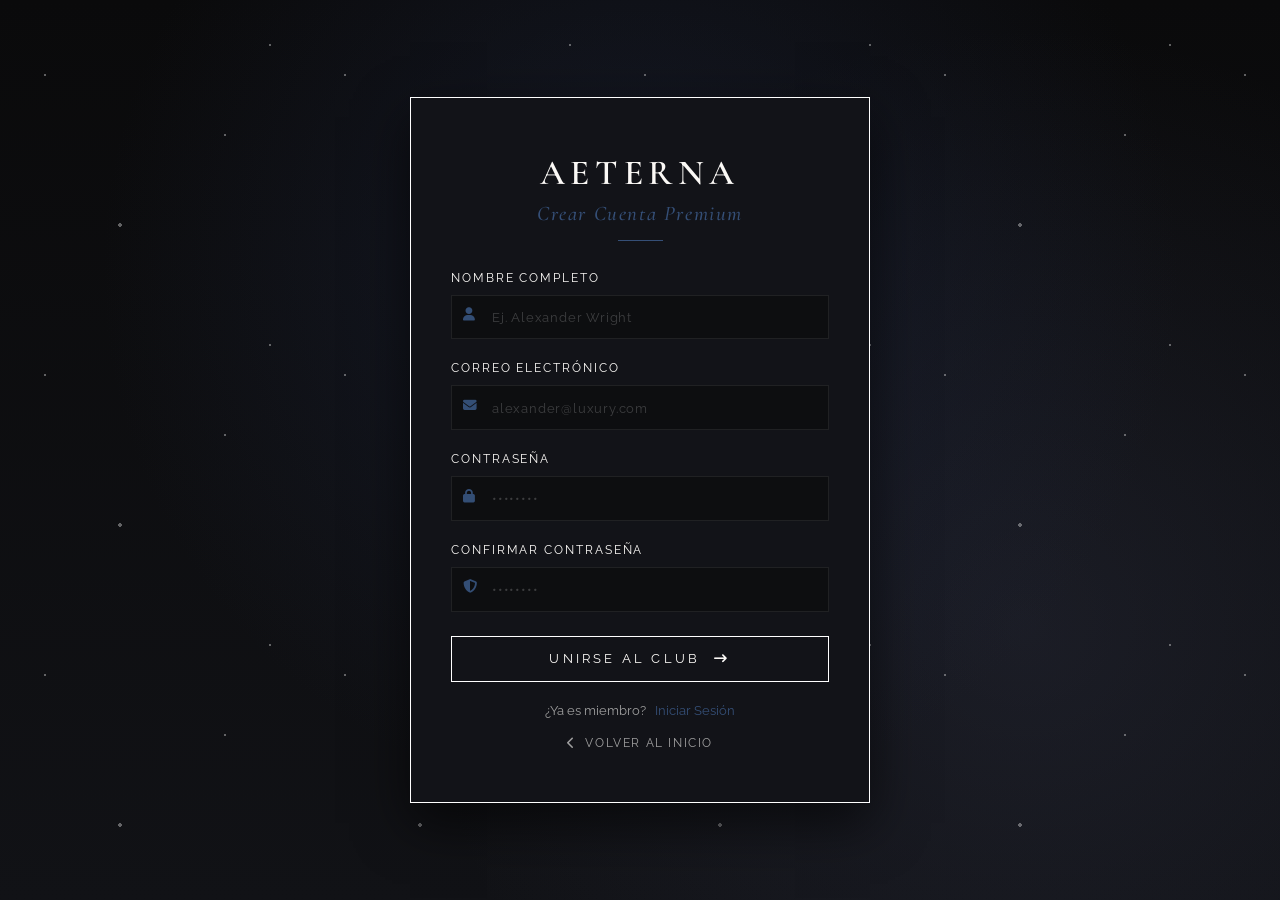
<file: registro.html>
<!DOCTYPE html>
<html lang="es">
<head>
    <meta charset="UTF-8">
    <meta name="viewport" content="width=device-width, initial-scale=1.0">
    <title>Aeterna - Registrarse</title>
    <link href="https://cdn.jsdelivr.net/npm/bootstrap@5.3.0/dist/css/bootstrap.min.css" rel="stylesheet">
    <link rel="stylesheet" href="https://cdnjs.cloudflare.com/ajax/libs/font-awesome/6.4.0/css/all.min.css">
    <link href="https://fonts.googleapis.com/css2?family=Cormorant+Garamond:ital,wght@0,400;0,600;1,400&family=Raleway:wght@300;400;500&display=swap" rel="stylesheet">
    <link rel="stylesheet" href="registro-estilos.css">
</head>
<body>

    <div class="main-registro-container d-flex align-items-center justify-content-center min-vh-100">
        <div class="card-registro animated-fade">
            
            <div class="text-center mb-4">
                <h1 class="logo-registro"><a href="index.html">AETERNA</a></h1>
                <h2 class="titulo-registro">Crear Cuenta Premium</h2>
                <div class="title-divider"></div>
            </div>

            <form id="formRegistro" novalidate>
                
                <div class="mb-3">
                    <label for="nombre" class="form-label-luxury">Nombre Completo</label>
                    <div class="input-wrapper">
                        <i class="fa-solid fa-user icon-input"></i>
                        <input type="text" class="form-control-luxury" id="nombre" placeholder="Ej. Alexander Wright">
                    </div>
                    <div class="error-feedback" id="error-nombre">Mínimo 4 letras (Mayúscula inicial, sin caracteres especiales).</div>
                </div>

                <div class="mb-3">
                    <label for="email" class="form-label-luxury">Correo Electrónico</label>
                    <div class="input-wrapper">
                        <i class="fa-solid fa-envelope icon-input"></i>
                        <input type="email" class="form-control-luxury" id="email" placeholder="alexander@luxury.com">
                    </div>
                    <div class="error-feedback" id="error-email">Por favor, introduce un correo electrónico válido.</div>
                </div>

                <div class="mb-3">
                    <label for="password" class="form-label-luxury">Contraseña</label>
                    <div class="input-wrapper">
                        <i class="fa-solid fa-lock icon-input"></i>
                        <input type="password" class="form-control-luxury" id="password" placeholder="••••••••">
                    </div>
                    <div class="error-feedback" id="error-password">Debe contener mínimo 8 caracteres, una mayúscula y un número.</div>
                </div>

                <div class="mb-4">
                    <label for="confirmPassword" class="form-label-luxury">Confirmar Contraseña</label>
                    <div class="input-wrapper">
                        <i class="fa-solid fa-shield-halved icon-input"></i>
                        <input type="password" class="form-control-luxury" id="confirmPassword" placeholder="••••••••">
                    </div>
                    <div class="error-feedback" id="error-confirmPassword">Las contraseñas no coinciden.</div>
                </div>

                <button type="submit" class="btn-registro-submit w-100 mb-3">
                    Unirse al Club <i class="fa-solid fa-arrow-right-long ms-2"></i>
                </button>

                <div class="text-center footer-link-registro">
                    <span>¿Ya es miembro?</span> 
                    <a href="#" class="link-gold">Iniciar Sesión</a>
                    <div class="mt-2">
                        <a href="index.html" class="back-home"><i class="fa-solid fa-chevron-left me-1"></i> Volver al Inicio</a>
                    </div>
                </div>

            </form>
        </div>
    </div>

    <script src="registro-validacion.js"></script>
</body>
</html>
</file>
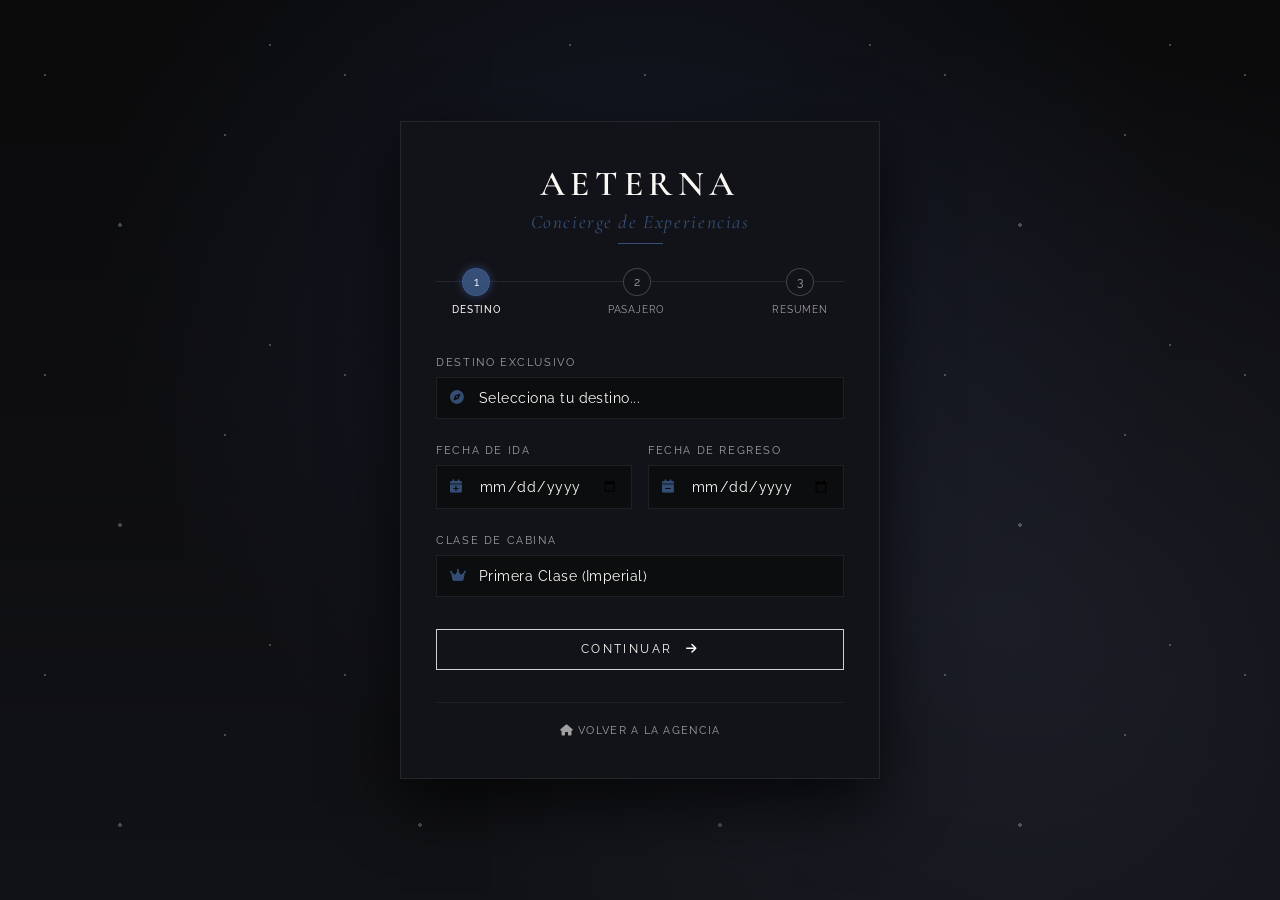
<file: reservar.html>
<!DOCTYPE html>
<html lang="es">
<head>
    <meta charset="UTF-8">
    <meta name="viewport" content="width=device-width, initial-scale=1.0">
    <title>Aeterna — Reservar Viaje</title>
    <link href="https://fonts.googleapis.com/css2?family=Cormorant+Garamond:ital,wght@0,400;0,600;1,400&family=Raleway:wght@300;400;500&display=swap" rel="stylesheet">
    <link rel="stylesheet" href="https://cdnjs.cloudflare.com/ajax/libs/font-awesome/6.4.0/css/all.min.css">
    <link rel="stylesheet" href="reservar.css">
</head>
<body>

    <div class="main-registro-container animated-fade">
        <div class="card-registro">
            
            <div class="text-center">
                <div class="logo-registro"><a href="index.html">AETERNA</a></div>
                <div class="titulo-registro">Concierge de Experiencias</div>
                <div class="title-divider"></div>
            </div>

            <div class="progress-bar-luxury">
                <div class="step-indicator active" id="step-dot-1"><span>1</span><p>Destino</p></div>
                <div class="step-indicator" id="step-dot-2"><span>2</span><p>Pasajero</p></div>
                <div class="step-indicator" id="step-dot-3"><span>3</span><p>Resumen</p></div>
            </div>

            <form id="bookingForm" novalidate>

                <div class="form-step step-active" id="step-1">
                    <div class="mb-4">
                        <label class="form-label-luxury">Destino Exclusivo</label>
                        <div class="input-wrapper">
                            <i class="fa-solid fa-compass icon-input"></i>
                            <select class="form-control-luxury" id="destino">
                                <option value="" disabled selected>Selecciona tu destino...</option>
                                <option value="Corea del Sur — Seúl Tradicional">Corea del Sur — Seúl</option>
                                <option value="Suiza — Alpes Alpinos">Suiza — Alpes</option>
                                <option value="Francia — París de Época">Francia — París</option>
                            </select>
                        </div>
                        <span class="error-feedback" id="error-destino">Por favor, elija un destino de catálogo.</span>
                    </div>

                    <div class="flex-container mb-4">
                        <div class="flex-1">
                            <label class="form-label-luxury">Fecha de Ida</label>
                            <div class="input-wrapper">
                                <i class="fa-solid fa-calendar-plus icon-input"></i>
                                <input type="date" class="form-control-luxury" id="fechaIda">
                            </div>
                            <span class="error-feedback" id="error-fechaIda">Indique fecha válida.</span>
                        </div>
                        <div class="flex-1">
                            <label class="form-label-luxury">Fecha de Regreso</label>
                            <div class="input-wrapper">
                                <i class="fa-solid fa-calendar-minus icon-input"></i>
                                <input type="date" class="form-control-luxury" id="fechaRegreso">
                            </div>
                            <span class="error-feedback" id="error-fechaRegreso">Fecha inconsistente.</span>
                        </div>
                    </div>

                    <div class="mb-5">
                        <label class="form-label-luxury">Clase de Cabina</label>
                        <div class="input-wrapper">
                            <i class="fa-solid fa-crown icon-input"></i>
                            <select class="form-control-luxury" id="claseCabina">
                                <option value="Primera Clase (Imperial)">Primera Clase (Imperial)</option>
                                <option value="Business de Lujo">Business de Lujo</option>
                                <option value="Premium Economy">Premium Economy</option>
                            </select>
                        </div>
                    </div>

                    <button type="button" class="btn-registro-submit w-100" onclick="cambiarPaso(2)">
                        Continuar <i class="fa-solid fa-arrow-right ml-2"></i>
                    </button>
                </div>

                <div class="form-step" id="step-2">
                    <div class="mb-4">
                        <label class="form-label-luxury">Nombre Completo (Como en pasaporte)</label>
                        <div class="input-wrapper">
                            <i class="fa-solid fa-user icon-input"></i>
                            <input type="text" class="form-control-luxury" id="nombrePasajero" placeholder="Ej. Ivon Flores">
                        </div>
                        <span class="error-feedback" id="error-nombrePasajero">Mínimo 4 letras (Mayúscula inicial, sin caracteres especiales).</span>
                    </div>

                    <div class="mb-4">
                        <label class="form-label-luxury">Número de Documento / Pasaporte</label>
                        <div class="input-wrapper">
                            <i class="fa-solid fa-passport icon-input"></i>
                            <input type="text" class="form-control-luxury" id="pasaporte" placeholder="Ej. A12345678">
                        </div>
                        <span class="error-feedback" id="error-pasaporte">Pasaporte o ID obligatorio (mín. 5 caracteres).</span>
                    </div>

                    <div class="mb-5">
                        <label class="form-label-luxury">Correo de Contacto Premium</label>
                        <div class="input-wrapper">
                            <i class="fa-solid fa-envelope icon-input"></i>
                            <input type="email" class="form-control-luxury" id="emailContacto" placeholder="correo@ejemplo.com">
                        </div>
                        <span class="error-feedback" id="error-emailContacto">Inserte un correo electrónico válido.</span>
                    </div>

                    <div class="flex-container">
                        <button type="button" class="back-home btn-back" onclick="cambiarPaso(1)">
                            <i class="fa-solid fa-arrow-left"></i> Atrás
                        </button>
                        <button type="button" class="btn-registro-submit flex-1" onclick="cambiarPaso(3)">
                            Generar Resumen
                        </button>
                    </div>
                </div>

                <div class="form-step" id="step-3">
                    <p class="form-label-luxury text-center mb-3 text-gold">Verifique su Solicitud de Itinerario</p>
                    
                    <div class="ticket-preview-box">
                        <div class="ticket-header">
                            <span>BOARDING PASS</span>
                            <i class="fa-solid fa-plane-departure text-gold"></i>
                        </div>
                        <div class="ticket-row">
                            <div><small>PASAJERO</small><p id="view-nombre">-</p></div>
                            <div><small>DOCUMENTO</small><p id="view-pasaporte">-</p></div>
                        </div>
                        <div class="ticket-row">
                            <div><small>DESTINO SELECCIONADO</small><p id="view-destino" class="text-marfil-bold">-</p></div>
                        </div>
                        <div class="ticket-row">
                            <div><small>SALIDA</small><p id="view-ida">-</p></div>
                            <div><small>RETORNO</small><p id="view-regreso">-</p></div>
                        </div>
                        <div class="ticket-row">
                            <div><small>CLASE ELEGIDA</small><p id="view-clase" class="text-blue">-</p></div>
                            <div><small>ESTADO</small><p class="text-gold-dark">PENDIENTE</p></div>
                        </div>
                    </div>

                    <div class="flex-container mt-4 items-center">
                        <button type="button" class="back-home btn-back" onclick="cambiarPaso(2)">
                            <i class="fa-solid fa-arrow-left"></i> Modificar
                        </button>
                        <button type="submit" class="btn-registro-submit flex-1">
                            Confirmar Reserva <i class="fa-solid fa-check ml-1"></i>
                        </button>
                    </div>
                </div>

            </form>

            <div class="footer-agency">
                <a href="index.html" class="back-home"><i class="fa-solid fa-house"></i> Volver a la Agencia</a>
            </div>

        </div>
    </div>

    <script src="reservar.js"></script>
</body>
</html>
</file>
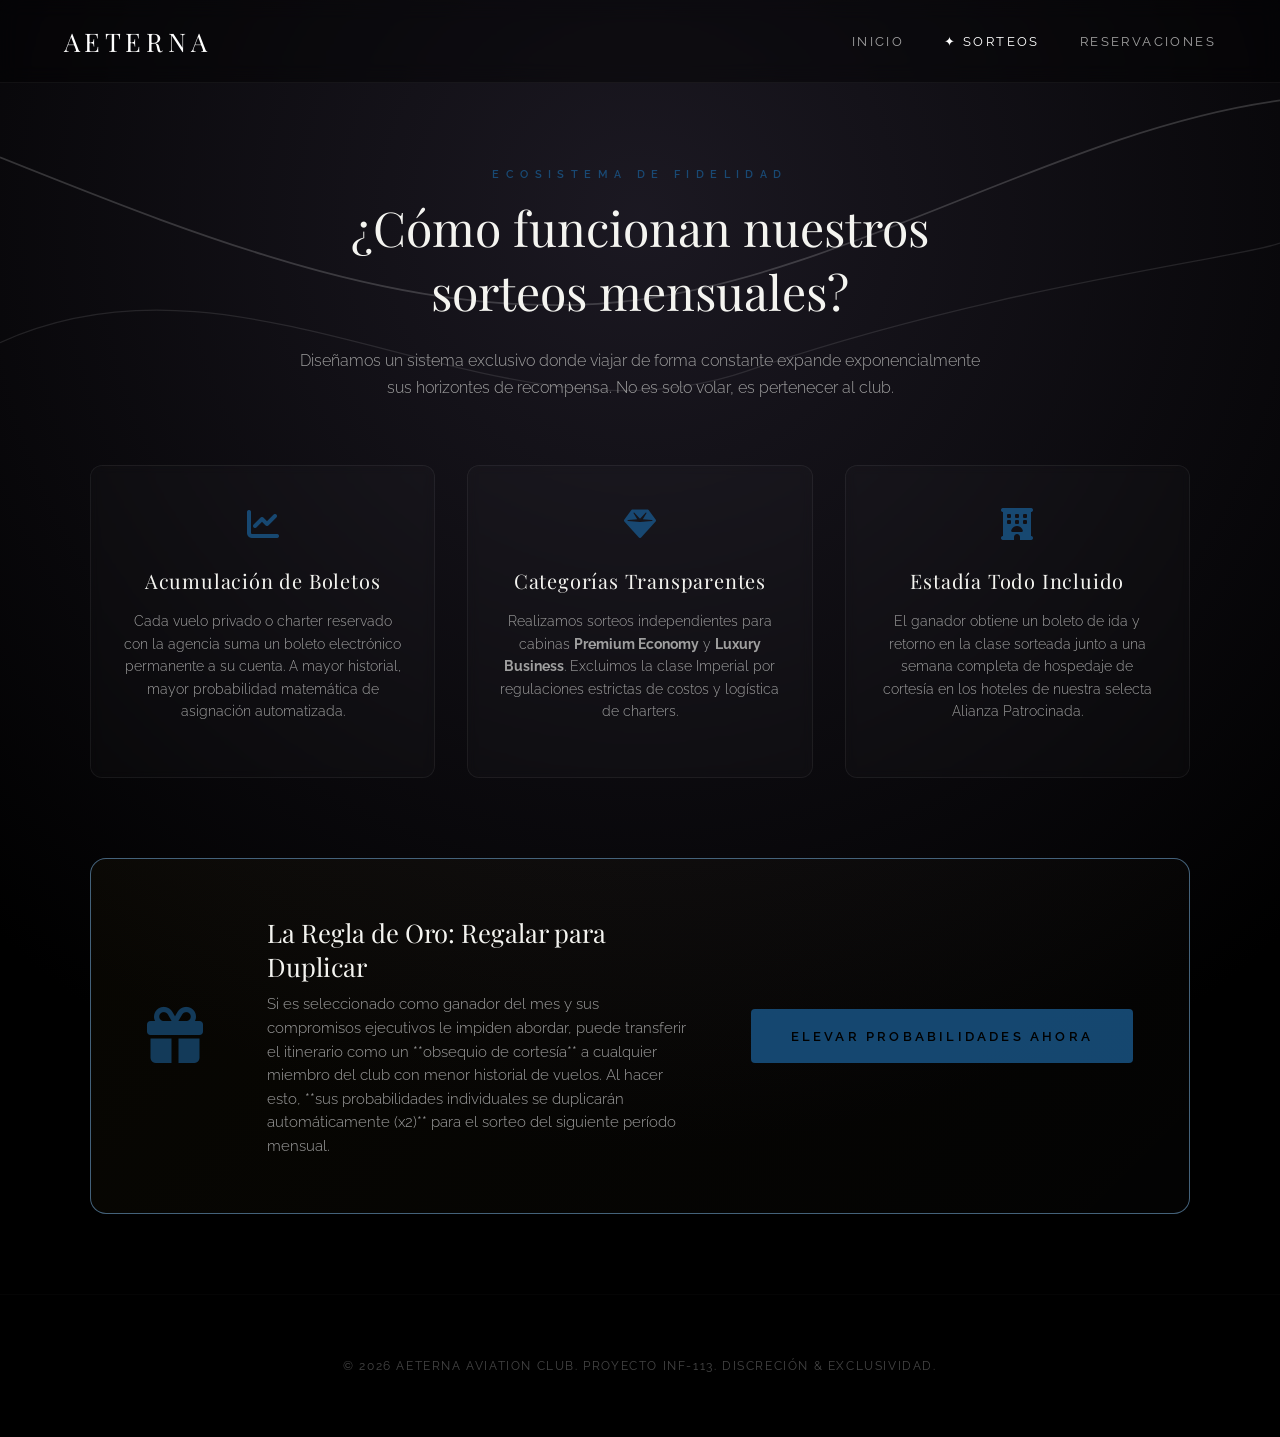
<file: sorteos.html>
<!DOCTYPE html>
<html lang="es">
<head>
    <meta charset="UTF-8">
    <meta name="viewport" content="width=device-width, initial-scale=1.0">
    <title>Aeterna — Club de Sorteos Premium</title>
    <link href="https://fonts.googleapis.com/css2?family=Playfair+Display:ital,wght@0,400;0,500;1,400&family=Raleway:wght@300;400;500;600&display=swap" rel="stylesheet">
    <link rel="stylesheet" href="https://cdnjs.cloudflare.com/ajax/libs/font-awesome/6.4.0/css/all.min.css">
    
    <style>
        :root {
            --color-oro-apagado: #195485d5;
;
            --color-marfil-suave: #f4f4f0;
            --color-gris-texto: #a0a0a0;
        }
        html { scroll-behavior: smooth; }
        body {
            margin: 0; padding: 0;
            background: radial-gradient(circle at 50% 15%, rgba(15, 12, 22, 0.95), #000000 70%);
            color: var(--color-marfil-suave);
            font-family: 'Raleway', sans-serif;
            overflow-x: hidden;
            position: relative; /* Clave para que el contenedor absoluto se guíe por el body */
        }

        /* ==========================================================================
           CORRECCIÓN DEL FONDO DE ONDAS SVG
           ========================================================================== */
        .ondas-background-container {
            position: absolute;
            top: 0;
            left: 0;
            width: 100%;
            height: 100%;
            z-index: -1; /* Lo manda al fondo de todo */
            pointer-events: none; /* Evita que interfiera si intentas hacer clic en la pantalla */
            overflow: hidden;
            opacity: 0.7; /* Le da un toque más sutil y elegante */
        }
        
        .onda-neon {
            position: absolute;
            top: 5%; /* Controla qué tan arriba o abajo quieres que inicien las líneas */
            left: 0;
            width: 100%;
            height: auto;
        }

        .onda-retrasada {
            top: 12%; /* Desfasa la segunda línea para crear profundidad */
        }
        /* ========================================================================== */

        /* Barra superior estilo cristal */
        .navbar-sorteos {
            display: flex; justify-content: space-between; align-items: center;
            padding: 1.5rem 4rem; background: rgba(0,0,0,0.4);
            backdrop-filter: blur(10px); border-bottom: 1px solid rgba(255,255,255,0.05);
            position: relative;
            z-index: 10;
        }
        .logo-brand {
            font-family: 'Playfair Display', serif; font-size: 1.6rem;
            letter-spacing: 0.3rem; text-decoration: none; color: #ffffff;
        }
        .nav-links { display: flex; gap: 2.5rem; }
        .nav-link-item {
            text-decoration: none; color: var(--color-gris-texto);
            font-size: 0.8rem; text-transform: uppercase; letter-spacing: 0.15rem;
            transition: color 0.3s;
        }
        .nav-link-item:hover, .nav-link-item.active { color: #ffffff; }

        .container-premium { 
            max-width: 1100px; 
            margin: 5rem auto; 
            padding: 0 2rem; 
            position: relative;
            z-index: 5; /* Asegura que el contenido esté por encima de las ondas */
        }
        
        /* Tarjetas de cristalera para las reglas */
        .grid-reglas {
            display: grid; grid-template-columns: repeat(3, 1fr); gap: 2rem; margin-top: 4rem;
        }
        .card-regla {
            background: rgba(255, 255, 255, 0.02);
            border: 1px solid rgba(255, 255, 255, 0.06);
            padding: 2.5rem 2rem; border-radius: 12px;
            backdrop-filter: blur(5px); text-align: center;
            transition: transform 0.4s ease, border-color 0.4s ease;
        }
        .card-regla:hover {
            transform: translateY(-5px); border-color: #315e83d5;
        }
        .icon-box {
            font-size: 2rem; color: var(--color-oro-apagado); margin-bottom: 1.5rem;
        }
        .card-title {
            font-family: 'Playfair Display', serif; font-size: 1.25rem;
            margin-bottom: 1rem; font-weight: 400; letter-spacing: 0.05rem;
        }
        .card-desc {
            color: var(--color-gris-texto); font-size: 0.88rem; line-height: 1.6; font-weight: 300;
        }

        /* Sección Interactiva Mecánica de Regalo */
        .mecanica-regalo-box {
            margin-top: 5rem; background: linear-gradient(135deg, rgba(212,175,55,0.04), rgba(255,255,255,0.01));
            border: 1px solid #517592d5; border-radius: 16px;
            padding: 3.5rem; display: flex; align-items: center; gap: 4rem;
        }
        .mecanica-text { flex: 1; }
        .mecanica-cta {
            background: var(--color-oro-apagado); color: #000; padding: 1.2rem 2.5rem;
            text-decoration: none; font-size: 0.8rem; font-weight: 600; text-transform: uppercase;
            letter-spacing: 0.2rem; border-radius: 4px; transition: all 0.3s; display: inline-block;
        }
        .mecanica-cta:hover {
            background: #ffffff; box-shadow: 0 0 20px rgba(255,255,255,0.4);
        }
    </style>
</head>
<body>

<div class="ondas-background-container">
    <svg class="onda-neon" xmlns="http://www.w3.org/2000/svg" viewBox="0 0 1440 320" preserveAspectRatio="none">
        <path fill="none" stroke="rgba(255, 255, 255, 0.25)" stroke-width="2" d="M0,96C240,192,480,288,720,256C960,224,1200,64,1440,32"></path>
    </svg>
    <svg class="onda-neon onda-retrasada" xmlns="http://www.w3.org/2000/svg" viewBox="0 0 1440 320" preserveAspectRatio="none">
        <path fill="none" stroke="rgba(255, 255, 255, 0.15)" stroke-width="1.5" d="M0,192C280,64,560,320,840,224C1120,128,1400,96,1440,80"></path>
    </svg>
</div>

    <nav class="navbar-sorteos">
        <a href="index.html" class="logo-brand">AETERNA</a>
        <div class="nav-links">
            <a href="index.html" class="nav-link-item">Inicio</a>
            <a href="sorteos.html" class="nav-link-item active">✦ Sorteos</a>
            <a href="reservar.html" class="nav-link-item">Reservaciones</a>
        </div>
    </nav>

    <main class="container-premium">
        <div style="text-align: center; max-width: 700px; margin: 0 auto;">
            <span style="text-transform: uppercase; letter-spacing: 0.4rem; font-size: 0.7rem; color: var(--color-oro-apagado); font-weight: 600;">Ecosistema de Fidelidad</span>
            <h1 style="font-family: 'Playfair Display', serif; font-size: 3rem; font-weight: 400; margin: 0.8rem 0 1.5rem 0;">¿Cómo funcionan nuestros sorteos mensuales?</h1>
            <p style="color: var(--color-gris-texto); font-size: 1rem; line-height: 1.7; font-weight: 300;">
                Diseñamos un sistema exclusivo donde viajar de forma constante expande exponencialmente sus horizontes de recompensa. No es solo volar, es pertenecer al club.
            </p>
        </div>

        <div class="grid-reglas">
            <div class="card-regla">
                <div class="icon-box"><i class="fa-solid fa-chart-line"></i></div>
                <h3 class="card-title">Acumulación de Boletos</h3>
                <p class="card-desc">Cada vuelo privado o charter reservado con la agencia suma un boleto electrónico permanente a su cuenta. A mayor historial, mayor probabilidad matemática de asignación automatizada.</p>
            </div>
            <div class="card-regla">
                <div class="icon-box"><i class="fa-solid fa-gem"></i></div>
                <h3 class="card-title">Categorías Transparentes</h3>
                <p class="card-desc">Realizamos sorteos independientes para cabinas <strong>Premium Economy</strong> y <strong>Luxury Business</strong>. Excluimos la clase Imperial por regulaciones estrictas de costos y logística de charters.</p>
            </div>
            <div class="card-regla">
                <div class="icon-box"><i class="fa-solid fa-hotel"></i></div>
                <h3 class="card-title">Estadía Todo Incluido</h3>
                <p class="card-desc">El ganador obtiene un boleto de ida y retorno en la clase sorteada junto a una semana completa de hospedaje de cortesía en los hoteles de nuestra selecta Alianza Patrocinada.</p>
            </div>
        </div>

        <div class="mecanica-regalo-box">
            <div style="font-size: 3.5rem; color: var(--color-oro-apagado); opacity: 0.8;">
                <i class="fa-solid fa-gift"></i>
            </div>
            <div class="mecanica-text">
                <h3 style="font-family: 'Playfair Display', serif; font-size: 1.6rem; font-weight: 400; margin-top: 0; margin-bottom: 0.6rem;">La Regla de Oro: Regalar para Duplicar</h3>
                <p style="color: var(--color-gris-texto); font-size: 0.92rem; line-height: 1.6; margin: 0; font-weight: 300;">
                    Si es seleccionado como ganador del mes y sus compromisos ejecutivos le impiden abordar, puede transferir el itinerario como un **obsequio de cortesía** a cualquier miembro del club con menor historial de vuelos. Al hacer esto, **sus probabilidades individuales se duplicarán automáticamente (x2)** para el sorteo del siguiente período mensual.
                </p>
            </div>
            <div>
                <a href="reservar.html" class="mecanica-cta">Elevar Probabilidades Ahora</a>
            </div>
        </div>
    </main>

    <footer style="text-align: center; padding: 4rem 0; color: #444; font-size: 0.75rem; letter-spacing: 0.1rem; border-top: 1px solid rgba(255,255,255,0.02); margin-top: 5rem;">
        © 2026 AETERNA AVIATION CLUB. PROYECTO INF-113. DISCRECIÓN & EXCLUSIVIDAD.
    </footer>

</body>
</html>
</file>
<file: registro-estilos.css>
:root {
    --color-marfil-suave: #FBF9F6;
    --color-oro-soft: #3f6092c7;
    --color-gris-texto: #A0A0A0;
    --color-negro-profundo: #0A0A0B;
}

body {
    margin: 0;
    padding: 0;
    background-color: var(--color-negro-profundo);
    color: var(--color-marfil-suave);
    font-family: 'Raleway', sans-serif;
    overflow-x: hidden;
}

.main-registro-container {
    position: relative;
    background: radial-gradient(circle at 50% 30%, rgba(35, 45, 75, 0.4), transparent 60%),
                radial-gradient(circle at 80% 70%, rgba(55, 59, 82, 0.3), transparent 50%),
                linear-gradient(to bottom, #0A0A0B, #111216);
}

.main-registro-container::before {
    content: "";
    position: absolute;
    top: 0; left: 0; width: 100%; height: 100%;
    z-index: 1;
    background-image: 
        radial-gradient(circle at 15% 25%, #ffffff 1px, transparent 1px),
        radial-gradient(circle at 75% 45%, #ffffff 1px, transparent 1px),
        radial-gradient(circle at 40% 75%, #ffffff 2px, transparent 2px),
        radial-gradient(circle at 90% 15%, #ffffff 1px, transparent 1px);
    background-size: 300px 300px;
    opacity: 0.35;
    animation: estrellasMovimiento 25s linear infinite;
}

@keyframes estrellasMovimiento {
    from { background-position: 0 0; }
    to { background-position: 300px 600px; }
}

@keyframes fadeInUp {
    from {
        opacity: 0;
        transform: translateY(30px);
    }
    to {
        opacity: 1;
        transform: translateY(0);
    }
}

.animated-fade {
    animation: fadeInUp 1.4s cubic-bezier(0.16, 1, 0.3, 1) forwards;
}

.card-registro {
    position: relative;
    z-index: 5;
    background-color: #121318;
    border: 1px solid rgb(255, 255, 255);
    padding: 3rem 2.5rem;
    width: 100%;
    max-width: 460px;
    box-shadow: 0 20px 50px rgba(0, 0, 0, 0.6);
    margin: 1.5rem;
}

.logo-registro a {
    font-family: 'Cormorant Garamond', serif;
    font-size: 2.2rem;
    font-weight: 600;
    letter-spacing: 0.35rem;
    color: var(--color-marfil-suave);
    text-decoration: none;
    transition: color 0.3s ease;
}

.logo-registro a:hover {
    color: var(--color-oro-soft);
}

.titulo-registro {
    font-family: 'Cormorant Garamond', serif;
    font-size: 1.3rem;
    font-style: italic;
    color: var(--color-oro-soft);
    letter-spacing: 0.1rem;
    margin-top: 0.4rem;
}

.title-divider {
    width: 45px;
    height: 1px;
    background-color: var(--color-oro-soft);
    margin: 0.8rem auto 0 auto;
}

.form-label-luxury {
    font-size: 0.75rem;
    text-transform: uppercase;
    letter-spacing: 0.12rem;
    color: var(--color-marfil-suave);
    margin-bottom: 0.5rem;
    font-weight: 400;
}

.input-wrapper {
    position: relative;
}

.icon-input {
    position: absolute;
    top: 30%;
    left: 12px;
    color: var(--color-oro-soft);
    font-size: 0.85rem;
    pointer-events: none;
    transition: color 0.3s ease;
}

.form-control-luxury {
    width: 100%;
    background-color: rgba(10, 10, 11, 0.6);
    border: 1px solid rgba(255, 255, 255, 0.08);
    padding: 0.7rem 0.8rem 0.7rem 2.5rem;
    color: var(--color-marfil-suave);
    font-size: 0.85rem;
    letter-spacing: 0.05rem;
    transition: all 0.4s cubic-bezier(0.16, 1, 0.3, 1);
}

.form-control-luxury:focus {
    background-color: rgba(10, 10, 11, 0.9);
    border-color: var(--color-oro-soft);
    box-shadow: 0 0 8px rgba(93, 116, 219, 0.15);
}

.form-control-luxury::placeholder {
    color: rgba(255, 255, 255, 0.2);
    font-size: 0.8rem;
}

.form-control-luxury.input-error {
    border-color: #d9534f !important;
    box-shadow: 0 0 8px rgba(217, 83, 79, 0.15) !important;
}

.error-feedback {
    display: none;
    color: #e26f6b;
    font-size: 0.72rem;
    margin-top: 0.3rem;
    letter-spacing: 0.02rem;
}

.btn-registro-submit {
    background: transparent;
    border: 1px solid #ffffff;
    color: var(--color-marfil-suave);
    padding: 0.8rem;
    font-size: 0.8rem;
    text-transform: uppercase;
    letter-spacing: 0.2rem;
    cursor: pointer;
    transition: all 0.4s cubic-bezier(0.16, 1, 0.3, 1);
    position: relative;
    overflow: hidden;
}

.btn-registro-submit:hover {
    background-color: var(--color-oro-soft);
    color: var(--color-negro-profundo);
    font-weight: 500;
    box-shadow: 0 8px 20px rgba(105, 118, 236, 0.363);
}

.link-gold {
    color: var(--color-oro-soft);
    text-decoration: none;
    font-size: 0.8rem;
    transition: color 0.3s ease;
    margin-left: 0.3rem;
}

.link-gold:hover {
    color: var(--color-marfil-suave);
    text-decoration: underline;
}

.footer-link-registro span {
    font-size: 0.8rem;
    color: var(--color-gris-texto);
}

.back-home {
    color: var(--color-gris-texto);
    text-decoration: none;
    font-size: 0.75rem;
    text-transform: uppercase;
    letter-spacing: 0.1rem;
    transition: color 0.3s ease;
}

.back-home:hover {
    color: var(--color-oro-soft);
}
</file>
<file: reservar.css>
/* ==========================================================================
   PALETA DE COLORESSOFT OLD MONEY" y RESET BÁSICO
   ========================================================================== */
:root {
    --color-marfil-suave: #FBF9F6;
    --color-crema: #F4EFEA;
    --color-oro-soft: #3f6092c7;
    --color-oro-apagado: #b8b042;
    --color-gris-texto: #A0A0A0;
    --color-negro-profundo: #0A0A0B;
}

body {
    margin: 0;
    padding: 0;
    background-color: var(--color-negro-profundo);
    color: var(--color-marfil-suave);
    font-family: 'Raleway', sans-serif;
    overflow-x: hidden;
}

/* Forzar herencia de fuente */
input, select, button, .logo-registro a, .titulo-registro { font-family: inherit; }

/* Contenedor con fondo animado de estrellas */
.main-registro-container {
    position: relative;
    min-height: 100vh;
    display: flex;
    justify-content: center;
    align-items: center;
    background: radial-gradient(circle at 50% 30%, rgba(35, 45, 75, 0.4), transparent 60%),
                radial-gradient(circle at 80% 70%, rgba(55, 59, 82, 0.3), transparent 50%),
                linear-gradient(to bottom, #0A0A0B, #111216);
}

.main-registro-container::before {
    content: "";
    position: absolute;
    top: 0; left: 0; width: 100%; height: 100%;
    z-index: 1;
    background-image: 
        radial-gradient(circle at 15% 25%, #fff 1px, transparent 1px),
        radial-gradient(circle at 75% 45%, #fff 1px, transparent 1px),
        radial-gradient(circle at 40% 75%, #fff 2px, transparent 2px),
        radial-gradient(circle at 90% 15%, #fff 1px, transparent 1px);
    background-size: 300px 300px;
    opacity: 0.25;
    animation: estrellasMovimiento 25s linear infinite;
}

@keyframes estrellasMovimiento {
    to { background-position: 300px 600px; }
}

/* Animaciones */
.animated-fade { animation: fadeInUp 1.2s cubic-bezier(0.16, 1, 0.3, 1) forwards; }
.form-step.step-active { display: block; animation: fadeIn 0.5s ease forwards; }

@keyframes fadeInUp {
    from { opacity: 0; transform: translateY(20px); }
    to { opacity: 1; transform: translateY(0); }
}
@keyframes fadeIn { from { opacity: 0; } to { opacity: 1; } }

/* Tarjeta Principal y Tipografía */
.card-registro {
    position: relative;
    z-index: 5;
    background-color: #121318;
    border: 1px solid rgba(255, 255, 255, 0.08);
    padding: 2.5rem 2.2rem;
    width: 100%;
    max-width: 480px;
    box-shadow: 0 25px 60px rgba(0, 0, 0, 0.7);
    margin: 1.5rem;
    box-sizing: border-box;
}

.logo-registro a {
    font-family: 'Cormorant Garamond', serif;
    font-size: 2.2rem;
    font-weight: 600;
    letter-spacing: 0.35rem;
    color: var(--color-marfil-suave);
    text-decoration: none;
}

.titulo-registro {
    font-family: 'Cormorant Garamond', serif;
    font-size: 1.2rem;
    font-style: italic;
    color: var(--color-oro-soft);
    letter-spacing: 0.1rem;
    margin-top: 0.3rem;
}

.title-divider {
    width: 45px;
    height: 1px;
    background-color: var(--color-oro-soft);
    margin: 0.6rem auto 1.5rem auto !important; /* Corregido y unificado en una sola declaración */
}

/* Barra Superior de Progreso */
.progress-bar-luxury {
    display: flex;
    justify-content: space-between;
    position: relative;
    margin-bottom: 2.5rem;
    padding: 0 1rem;
}

.progress-bar-luxury::before {
    content: "";
    position: absolute;
    top: 13px; left: 0; width: 100%; height: 1px;
    background-color: rgba(255, 255, 255, 0.08);
    z-index: 1;
}

.step-indicator { position: relative; z-index: 2; text-align: center; }
.step-indicator span {
    display: inline-flex;
    align-items: center;
    justify-content: center;
    width: 26px;
    height: 26px;
    border-radius: 50%;
    background-color: #121318;
    border: 1px solid rgba(255, 255, 255, 0.2);
    font-size: 0.75rem;
    color: var(--color-gris-texto);
    transition: all 0.4s ease;
}

.step-indicator p {
    margin: 0.4rem 0 0 0;
    font-size: 0.65rem;
    text-transform: uppercase;
    letter-spacing: 0.05rem;
    color: var(--color-gris-texto);
    transition: all 0.4s ease;
}

.step-indicator.active span {
    border-color: var(--color-oro-soft);
    background-color: var(--color-oro-soft);
    color: #ffffff;
    box-shadow: 0 0 10px rgba(93, 116, 219, 0.4);
}

.step-indicator.active p {
    color: var(--color-marfil-suave);
    font-weight: 500;
}

.form-step { display: none; }

/* Form inputs y Validación */
.form-label-luxury {
    display: block;
    font-size: 0.7rem;
    text-transform: uppercase;
    letter-spacing: 0.1rem;
    color: var(--color-gris-texto);
    margin-bottom: 0.5rem;
}

.input-wrapper { position: relative; display: flex; align-items: center; }
.icon-input { position: absolute; left: 14px; color: var(--color-oro-soft); font-size: 0.85rem; pointer-events: none; }

.form-control-luxury {
    width: 100%;
    background-color: rgba(10, 10, 11, 0.7);
    border: 1px solid rgba(255, 255, 255, 0.08);
    padding: 0.75rem 0.8rem 0.75rem 2.6rem;
    color: var(--color-marfil-suave);
    font-size: 0.85rem;
    letter-spacing: 0.03rem;
    transition: all 0.3s ease;
    box-sizing: border-box;
}

.form-control-luxury:focus {
    border-color: var(--color-oro-soft);
    outline: none;
    background-color: rgba(10, 10, 11, 0.9);
    box-shadow: 0 0 10px rgba(63, 96, 146, 0.2);
}

select.form-control-luxury { cursor: pointer; appearance: none; }
.form-control-luxury.input-error { border-color: #d9534f !important; }
.error-feedback { display: none; color: #e26f6b; font-size: 0.7rem; margin-top: 0.35rem; }

/* Botones y enlaces */
.btn-registro-submit {
    background: transparent;
    border: 1px solid rgba(255, 255, 255, 0.8);
    color: var(--color-marfil-suave);
    padding: 0.8rem 1.5rem;
    font-size: 0.75rem;
    text-transform: uppercase;
    letter-spacing: 0.15rem;
    cursor: pointer;
    transition: all 0.4s ease;
}

.btn-registro-submit:hover {
    background-color: var(--color-oro-soft);
    border-color: var(--color-oro-soft);
    color: #ffffff;
    box-shadow: 0 5px 15px rgba(63, 96, 146, 0.3);
}

.back-home {
    color: var(--color-gris-texto);
    text-decoration: none;
    font-size: 0.7rem;
    text-transform: uppercase;
    letter-spacing: 0.08rem;
    transition: color 0.3s ease;
}
.back-home:hover { color: var(--color-oro-soft); }

/* Glassmorphism Ticket (Paso 3) */
.ticket-preview-box {
    background: rgba(255, 255, 255, 0.02);
    border: 1px dashed rgba(255, 255, 255, 0.15);
    padding: 1.5rem;
    margin-top: 1rem;
    position: relative;
}

.ticket-header, .ticket-row { display: flex; justify-content: space-between; }
.ticket-header { align-items: center; border-bottom: 1px solid rgba(255, 255, 255, 0.08); padding-bottom: 0.6rem; margin-bottom: 1rem; }
.ticket-header span { font-size: 0.65rem; letter-spacing: 0.2rem; color: var(--color-gris-texto); }

.ticket-row { margin-bottom: 1rem; gap: 1rem; }
.ticket-row:last-child { margin-bottom: 0; }
.ticket-row small { display: block; font-size: 0.58rem; letter-spacing: 0.05rem; color: var(--color-gris-texto); text-transform: uppercase; margin-bottom: 0.15rem; }
.ticket-row p { margin: 0; font-size: 0.8rem; color: var(--color-crema); }

/* ==========================================================================
   NUEVAS CLASES REUTILIZABLES COMPACTADAS
   ========================================================================== */
.text-center { text-align: center; }
.w-100 { width: 100%; }
.flex-container { display: flex; gap: 1rem; }
.flex-1 { flex: 1; }
.items-center { align-items: center; }
.btn-back { background: none; border: none; cursor: pointer; }

/* Márgenes compactos */
.mb-3 { margin-bottom: 1rem; }
.mb-4, .mt-4 { margin-block: 1.5rem; } /* Agrupa margin-top y margin-bottom */
.mb-5 { margin-bottom: 2rem; }
.ml-1 { margin-left: 0.3rem; }
.ml-2 { margin-left: 0.5rem; }

.footer-agency { text-align: center; margin-top: 2rem; border-top: 1px solid rgba(255,255,255,0.05); padding-top: 1rem; }

/* Inyecciones específicas de Color (Fuerza visual) */
.ticket-row p.text-gold, .form-step p.text-gold { color: var(--color-oro-soft) !important; }
.ticket-row p.text-gold-dark { color: var(--color-oro-apagado) !important; }
.ticket-row p.text-marfil-bold { color: var(--color-marfil-suave) !important; font-weight: 500; }
.ticket-row p.text-blue { color: #6da2f0 !important; }
</file>
